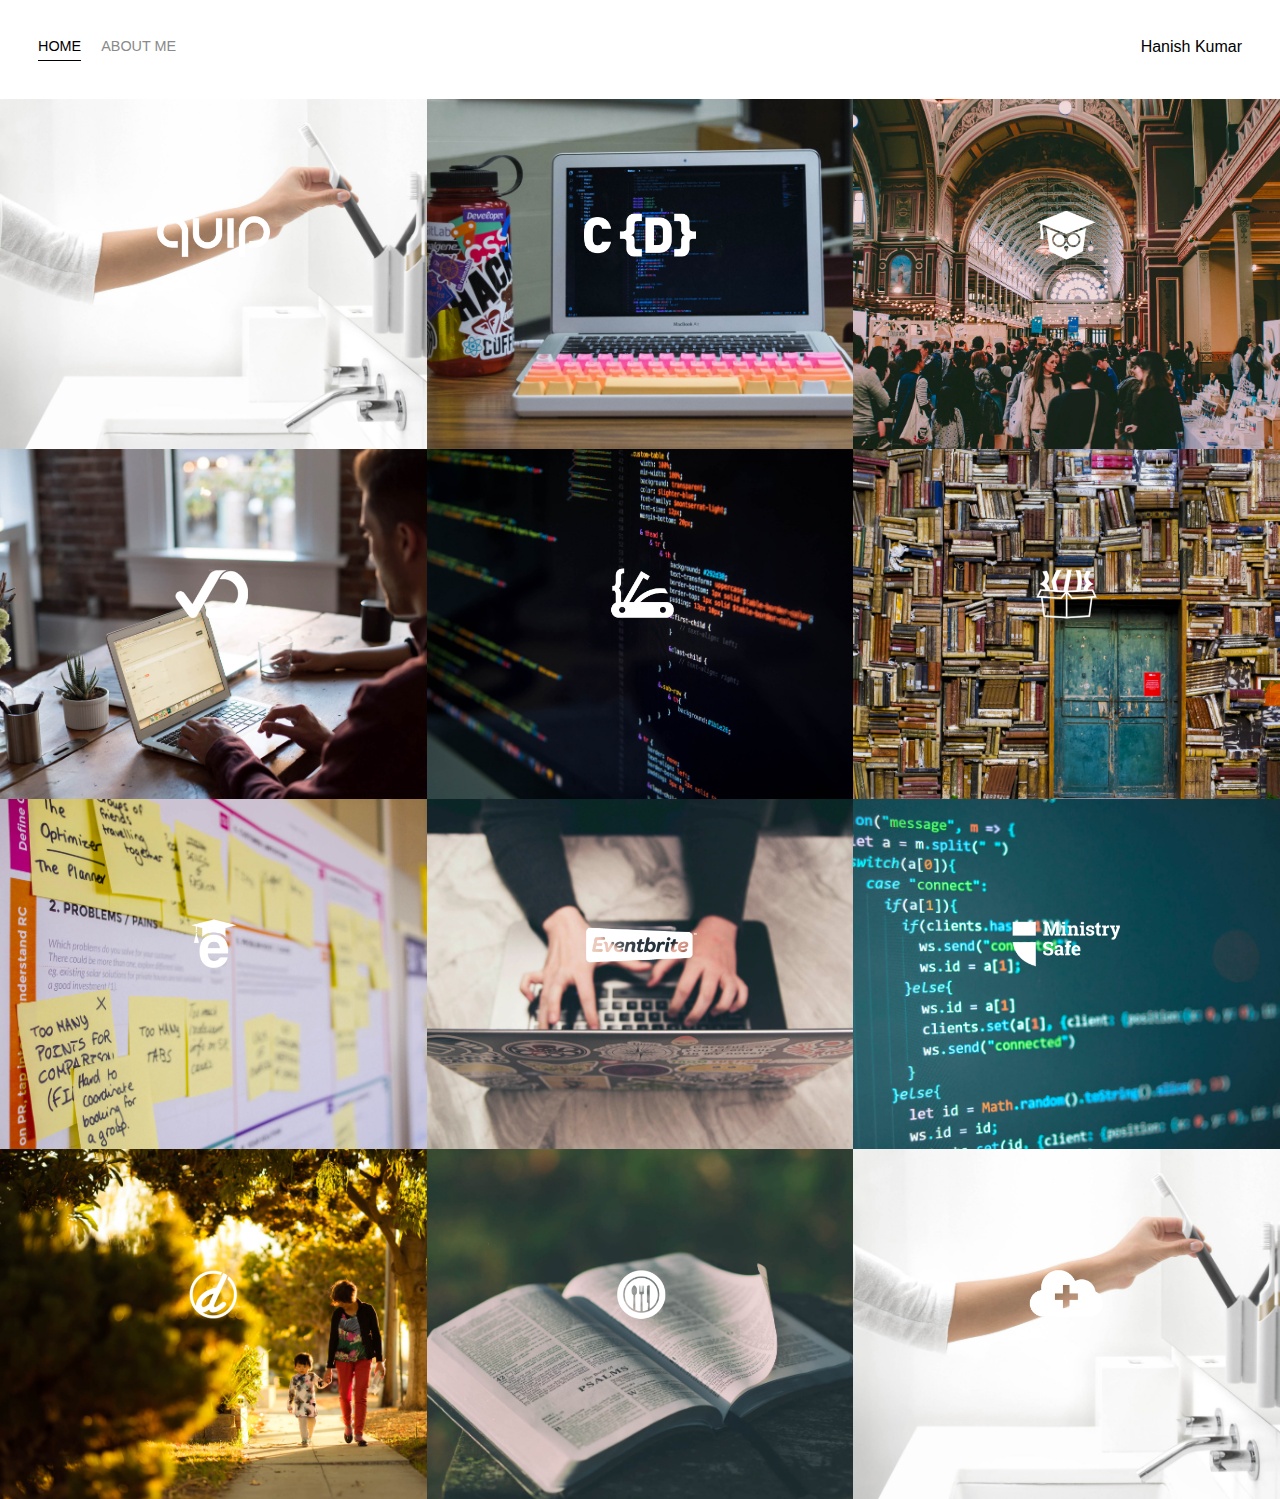
<file: index.html>
<!DOCTYPE html>
<html lang="en">
<head>
    <meta charset="UTF-8">
    <meta name="viewport" content="width=device-width, initial-scale=1.0">
    <title>Page Title</title>
    <!-- google font code -->
    <link rel="stylesheet" href="styles.css">
</head>
<body>
    <div class="container">
        <div class="nav-wrapper">
            <div class="left-side">
                <div class="nav-link-wrapper active-nav-link">
                    <a href="index.html">Home</a>
                </div>
                <div class="nav-link-wrapper">
                    <a href="about.html">About Me</a>
                </div>    
            </div>
            <div class="right-side">
                <div class="brand">
                    <div>
                        Hanish Kumar
                    </div>  
                </div>
            </div>    
        </div>
        <div class="content-wrapper">
            <div class="portfolio-items-wrapper">
               
                <div class="portfolio-item-wrapper">
                    <div class="portfolio-img-background" style="background-image:url(images/portfolio1.jpg);"></div>

                    <div class="img-text-wrapper">
                        <div class="logo-wrapper">
                            <img src="./images/logos/quip.png" alt="">
                        </div>
                        
                        <div class="subtitle">
                            Hello i am Hanish. Welcome to my portfolio. This is image1.
                        </div>
                    </div>
                </div>

                <div class="portfolio-item-wrapper">
                    <div class="portfolio-img-background" style="background-image:url(images/portfolio2.jpg);"></div>

                    <div class="img-text-wrapper">
                        <div class="logo-wrapper">
                            <img src="./images/logos/crondose.png" alt="">
                        </div>
                        
                        <div class="subtitle">
                            Hello i am Hanish. Welcome to my portfolio.This is image2.
                        </div>
                    </div>
                </div>

                <div class="portfolio-item-wrapper">
                    <div class="portfolio-img-background" style="background-image:url(images/portfolio3.jpg);"></div>

                    <div class="img-text-wrapper">
                        <div class="logo-wrapper">
                            <img src="./images/logos/dailysmarty.png" alt="">
                        </div>
                        
                        <div class="subtitle">
                            Hello i am Hanish. Welcome to my portfolio.This is image3
                        </div>
                    </div>
                </div>

                <div class="portfolio-item-wrapper">
                    <div class="portfolio-img-background" style="background-image:url(images/portfolio4.jpg);"></div>

                    <div class="img-text-wrapper">
                        <div class="logo-wrapper">
                            <img src="./images/logos/dashtrack.png" alt="">
                        </div>
                        
                        <div class="subtitle">
                            Hello i am Hanish. Welcome to my portfolio.
                        </div>
                    </div>
                </div>

                <div class="portfolio-item-wrapper">
                    <div class="portfolio-img-background" style="background-image:url(images/portfolio5.jpg);"></div>

                    <div class="img-text-wrapper">
                        <div class="logo-wrapper">
                            <img src="./images/logos/devcamp.png" alt="">
                        </div>
                        
                        <div class="subtitle">
                            Hello i am Hanish. Welcome to my portfolio.
                        </div>
                    </div>
                </div>

                <div class="portfolio-item-wrapper">
                    <div class="portfolio-img-background" style="background-image:url(images/portfolio6.jpg);"></div>

                    <div class="img-text-wrapper">
                        <div class="logo-wrapper">
                            <img src="./images/logos/devtrunk.png" alt="">
                        </div>
                        
                        <div class="subtitle">
                            Hello i am Hanish. Welcome to my portfolio.
                        </div>
                    </div>
                </div>

                <div class="portfolio-item-wrapper">
                    <div class="portfolio-img-background" style="background-image:url(images/portfolio7.jpg);"></div>

                    <div class="img-text-wrapper">
                        <div class="logo-wrapper">
                            <img src="./images/logos/edutechional.png" alt="">
                        </div>
                        
                        <div class="subtitle">
                            Hello i am Hanish. Welcome to my portfolio.
                        </div>
                    </div>
                </div>

                <div class="portfolio-item-wrapper">
                    <div class="portfolio-img-background" style="background-image:url(images/portfolio8.jpg);"></div>

                    <div class="img-text-wrapper">
                        <div class="logo-wrapper">
                            <img src="./images/logos/eventbrite.png" alt="">
                        </div>
                        
                        <div class="subtitle">
                            Hello i am Hanish. Welcome to my portfolio.
                        </div>
                    </div>
                </div>

                <div class="portfolio-item-wrapper">
                    <div class="portfolio-img-background" style="background-image:url(images/portfolio9.jpg);"></div>

                    <div class="img-text-wrapper">
                        <div class="logo-wrapper">
                            <img src="./images/logos/ministry-safe.png" alt="">
                        </div>
                        
                        <div class="subtitle">
                            Hello i am Hanish. Welcome to my portfolio.
                        </div>
                    </div>
                </div>

                <div class="portfolio-item-wrapper">
                    <div class="portfolio-img-background" style="background-image:url(images/portfolio10.jpg);"></div>

                    <div class="img-text-wrapper">
                        <div class="logo-wrapper">
                            <img src="./images/logos/open-devos.png" alt="">
                        </div>
                        
                        <div class="subtitle">
                            Hello i am Hanish. Welcome to my portfolio.
                        </div>
                    </div>
                </div>

                <div class="portfolio-item-wrapper">
                    <div class="portfolio-img-background" style="background-image:url(images/portfolio11.jpg);"></div>

                    <div class="img-text-wrapper">
                        <div class="logo-wrapper">
                            <img src="./images/logos/toastability.png" alt="">
                        </div>
                        
                        <div class="subtitle">
                            Hello i am Hanish. Welcome to my portfolio.
                        </div>
                    </div>
                </div>

                <div class="portfolio-item-wrapper">
                    <div class="portfolio-img-background" style="background-image:url(images/portfolio1.jpg);"></div>

                    <div class="img-text-wrapper">
                        <div class="logo-wrapper">
                            <img src="./images/logos/shop-hacker.png" alt="">
                        </div>
                        
                        <div class="subtitle">
                            Hello i am Hanish. Welcome to my portfolio.
                        </div>
                    </div>
                </div>
            </div>
        </div>
    </div>
</body>

<!-- java script -->
<script>
    const portfolioItems = document.querySelectorAll('.portfolio-item-wrapper');

    portfolioItems.forEach(portfolioItem => {
        // for darken the portfolio 
        portfolioItem.addEventListener('mouseover',() => {
          console.log(portfolioItem.childNodes[1].classList);
          portfolioItem.childNodes[1].classList.add('img-darken');
        })
        // to remove darken when mouse out
        portfolioItem.addEventListener('mouseout',() => {
            portfolioItem.childNodes[1].classList.remove('img-darken');
        })
    })
</script>
</html>
</file>
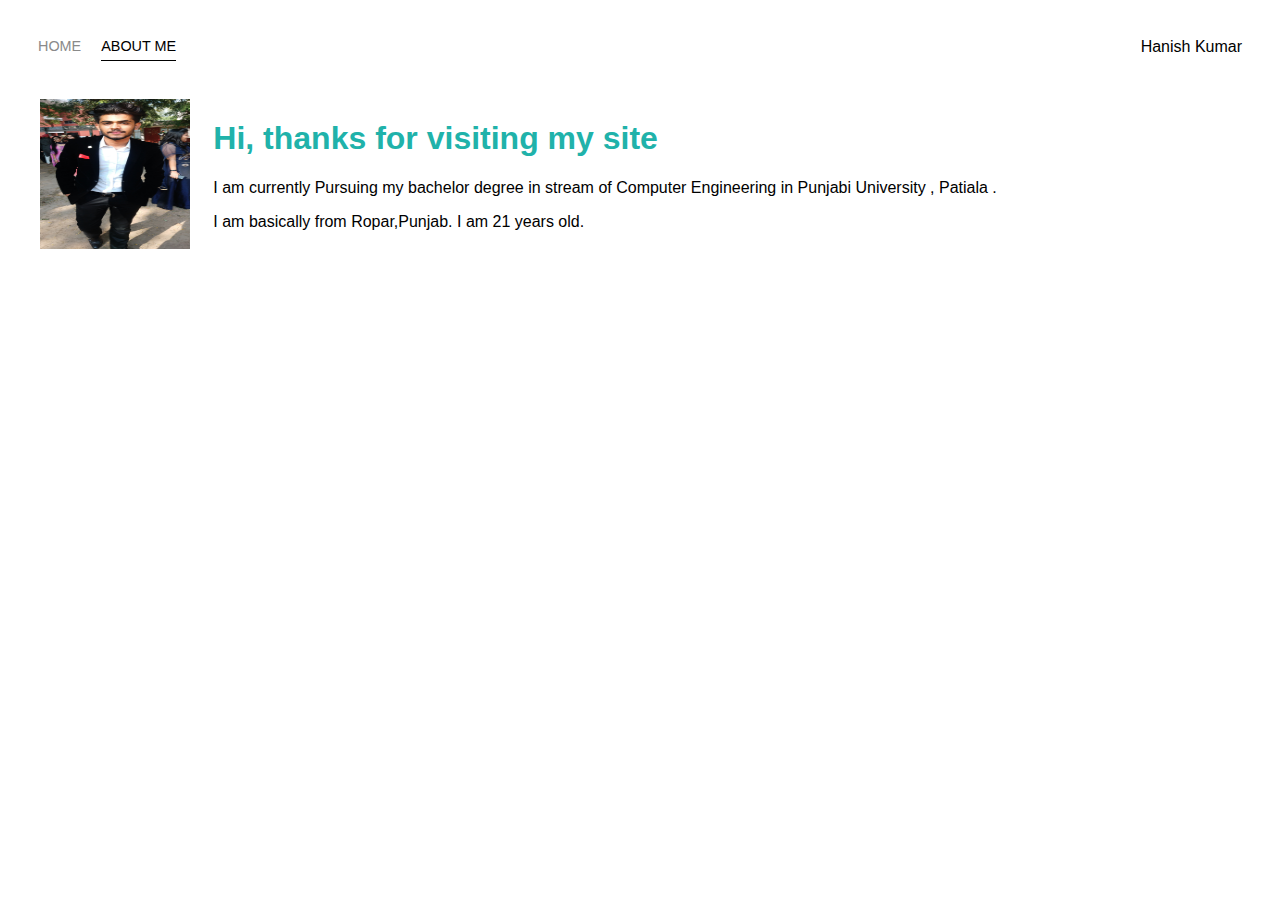
<file: about.html>
<!DOCTYPE html>
<html lang="en">
<head>
    <meta charset="UTF-8">
    <meta name="viewport" content="width=device-width, initial-scale=1.0">
    <title>About</title>
    <link rel="stylesheet" href="styles.css">
</head>
<body>
    <div class="container">
        <div class="nav-wrapper">
            <div class="left-side">
                <div class="nav-link-wrapper">
                    <a href="index.html">Home</a>
                </div>
                <div class="nav-link-wrapper active-nav-link">
                    <a href="about.html">About Me</a>
                </div>    
            </div>
            <div class="right-side">
                <div class="brand">
                    <div>
                        Hanish Kumar
                    </div>  
                </div>
            </div>    
        </div>
        <div class="content-wrapper">
            <div class="two-column-wrapper">
                <div class="profile-img-wrapper">
                    <img src="./images/profile.jpg" alt="">
                </div>

                <div class="profile-content-wrapper">
                    <h1>Hi, thanks for visiting my site</h1>
                    <p>I am currently Pursuing my bachelor degree in stream of Computer Engineering in Punjabi University , Patiala .</p>
                    <p>I am basically from Ropar,Punjab. I am 21 years old.</p>

            
                </div>
            </div>
        </div>
    </div>
</body>
</html>
</file>
<file: styles.css>
/* master styles */
body{
    /* backup sans-serif lato google font */
    font-family: "Lato",sans-serif;
    margin: 0px;
}
.container{
    display: grid;
    grid-template-columns: 1fr;
}
/* nav styles */
.nav-wrapper{
    display: flex;
    justify-content: space-between;
    padding: 38px;
}
.left-side{
    display: flex;

}

.nav-wrapper > .left-side > div{
    margin-right: 20px;
    font-size: 0.9em;
    text-transform: uppercase ;
    
}

.nav-link-wrapper{
    height: 22px;
    border-bottom: 1px solid transparent;
    transition: border-bottom 0.5s;
}

.nav-link-wrapper a{
    color: #8a8a8a;
    text-decoration: none;
    transition: color 0.5s;
}

.nav-link-wrapper:hover{
    border-bottom: 1px solid black;    
}
.nav-link-wrapper a:hover{
    color: black;
}

.active-nav-link{
    border-bottom: 1px solid black;
}

.active-nav-link a{
    /* ovveride default color behaviour use important */
    color: black !important;
}
/* portfolio style */
.portfolio-items-wrapper{
    display: grid;
    grid-template-columns: 1fr 1fr 1fr;
}

.portfolio-item-wrapper{
    position: relative;
}

.portfolio-img-background{
    height: 350px;
    width: 100%;
    background-size: cover;
    background-position: center;
    background-repeat: no-repeat;
}

.img-text-wrapper{
    position: absolute;
    top: 0;
    display: flex;
    flex-direction: column;
    justify-content: center; /*left-right */
    align-items: center; /*top-down*/
    height: 100%;
    text-align: center;
    padding-left: 100px;
    padding-right: 100px;   
}

.logo-wrapper img{
    width: 50%;
    margin-bottom: 20px;
}

.img-text-wrapper .subtitle{
    transition: 1s;
    font-weight: 600;
    color: transparent;
}

.img-text-wrapper:hover .subtitle{
    font-weight: 600;
    color: lightseagreen;
}

.img-darken{
    transition: 1s;
    filter: brightness(10%);
}

/* about page style */
.two-column-wrapper{
    display: grid;
    grid-template-columns: 1fr 5fr;

}

.profile-img-wrapper img{
    height: 150px;
    width: 150px;
    margin-left: 40px;
}

.profile-content-wrapper{
    /* padding: 30px; */
}
.profile-content-wrapper h1{
    color: lightseagreen;
}
</file>
